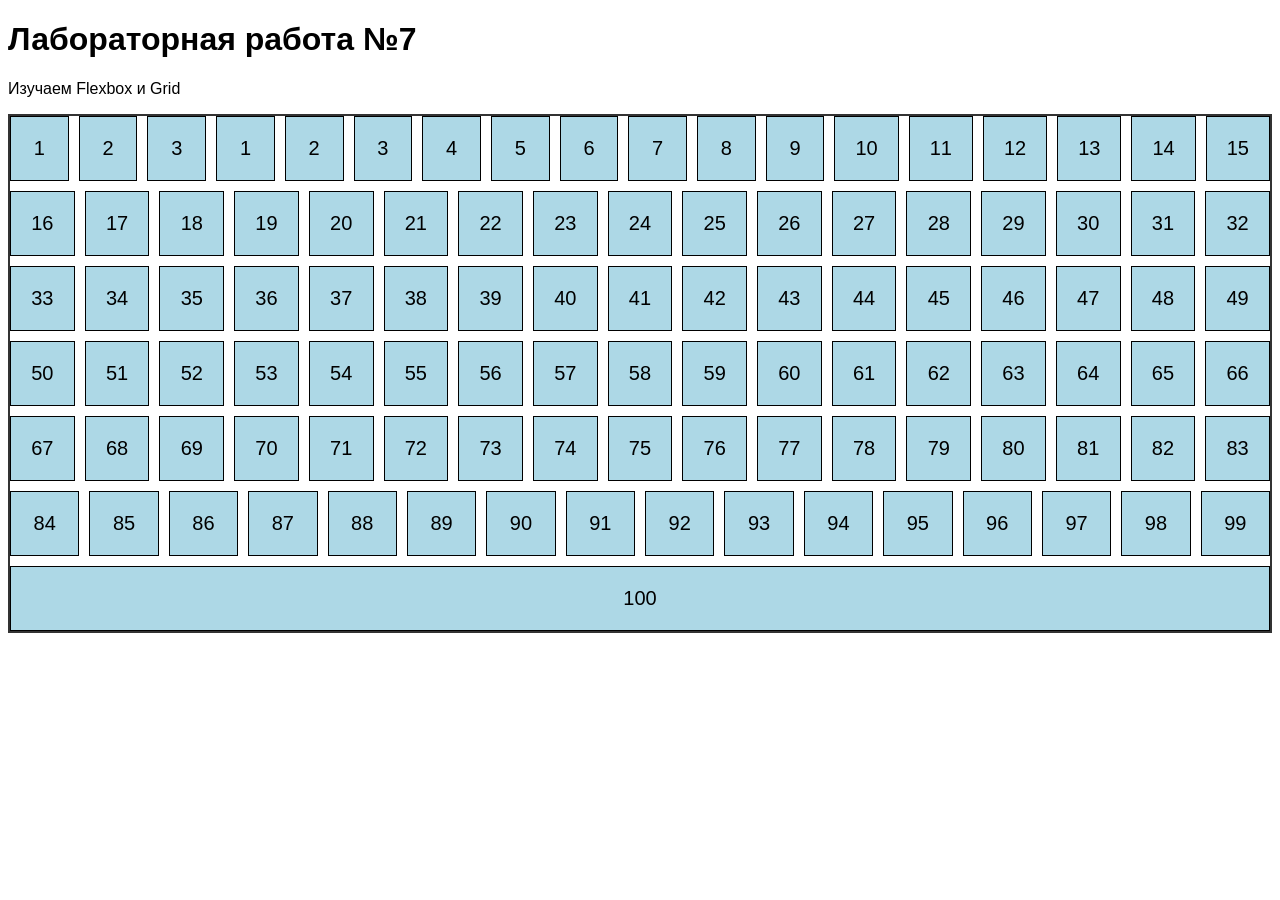
<file: index.html>
<!DOCTYPE html>
<html lang="ru-RU">
<head>
    <meta charset="UTF-8">
    <meta name="viewport" content="width=device-width, initial-scale=1.0">
    <title>Адаптивная верстка: FlexBox и Grid</title>
    <link rel="stylesheet" href="styles.css" />
</head>
<body>
    <h1>Лабораторная работа №7</h1>
    <p>Изучаем Flexbox и Grid</p>
    <div class="container">
        <div class="item">1</div>
        <div class="item">2</div>
        <div class="item">3</div>
        <div class="item">1</div>
        <div class="item">2</div>
        <div class="item">3</div>
        <div class="item">4</div>
        <div class="item">5</div>
        <div class="item">6</div>
        <div class="item">7</div>
        <div class="item">8</div>
        <div class="item">9</div>
        <div class="item">10</div>
        <div class="item">11</div>
        <div class="item">12</div>
        <div class="item">13</div>
        <div class="item">14</div>
        <div class="item">15</div>
        <div class="item">16</div>
        <div class="item">17</div>
        <div class="item">18</div>
        <div class="item">19</div>
        <div class="item">20</div>
        <div class="item">21</div>
        <div class="item">22</div>
        <div class="item">23</div>
        <div class="item">24</div>
        <div class="item">25</div>
        <div class="item">26</div>
        <div class="item">27</div>
        <div class="item">28</div>
        <div class="item">29</div>
        <div class="item">30</div>
        <div class="item">31</div>
        <div class="item">32</div>
        <div class="item">33</div>
        <div class="item">34</div>
        <div class="item">35</div>
        <div class="item">36</div>
        <div class="item">37</div>
        <div class="item">38</div>
        <div class="item">39</div>
        <div class="item">40</div>
        <div class="item">41</div>
        <div class="item">42</div>
        <div class="item">43</div>
        <div class="item">44</div>
        <div class="item">45</div>
        <div class="item">46</div>
        <div class="item">47</div>
        <div class="item">48</div>
        <div class="item">49</div>
        <div class="item">50</div>
        <div class="item">51</div>
        <div class="item">52</div>
        <div class="item">53</div>
        <div class="item">54</div>
        <div class="item">55</div>
        <div class="item">56</div>
        <div class="item">57</div>
        <div class="item">58</div>
        <div class="item">59</div>
        <div class="item">60</div>
        <div class="item">61</div>
        <div class="item">62</div>
        <div class="item">63</div>
        <div class="item">64</div>
        <div class="item">65</div>
        <div class="item">66</div>
        <div class="item">67</div>
        <div class="item">68</div>
        <div class="item">69</div>
        <div class="item">70</div>
        <div class="item">71</div>
        <div class="item">72</div>
        <div class="item">73</div>
        <div class="item">74</div>
        <div class="item">75</div>
        <div class="item">76</div>
        <div class="item">77</div>
        <div class="item">78</div>
        <div class="item">79</div>
        <div class="item">80</div>
        <div class="item">81</div>
        <div class="item">82</div>
        <div class="item">83</div>
        <div class="item">84</div>
        <div class="item">85</div>
        <div class="item">86</div>
        <div class="item">87</div>
        <div class="item">88</div>
        <div class="item">89</div>
        <div class="item">90</div>
        <div class="item">91</div>
        <div class="item">92</div>
        <div class="item">93</div>
        <div class="item">94</div>
        <div class="item">95</div>
        <div class="item">96</div>
        <div class="item">97</div>
        <div class="item">98</div>
        <div class="item">99</div>
        <div class="item">100</div>
</body>
</html>
</file>
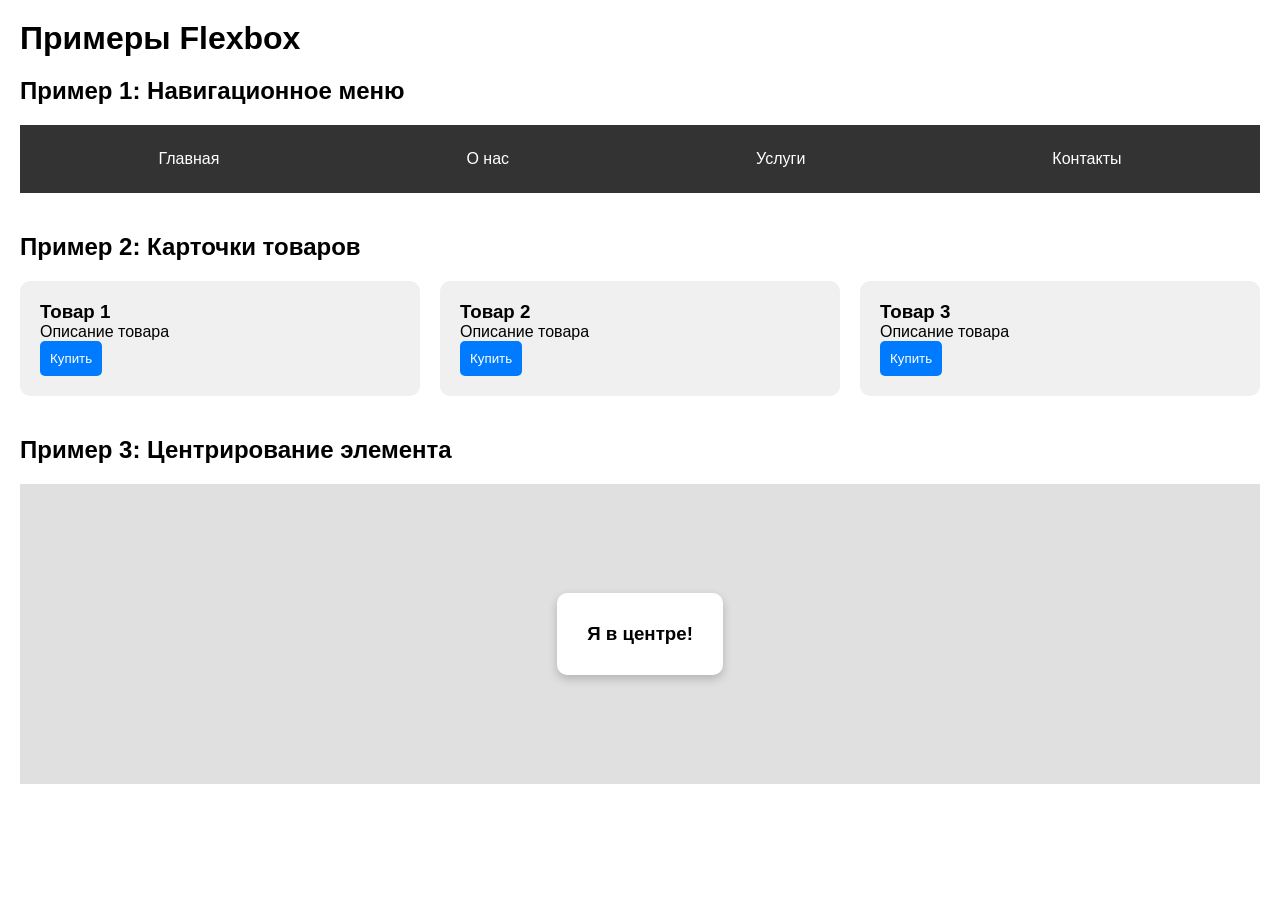
<file: flexbox.html>
<!DOCTYPE html>
<html lang="ru-RU">
<head>
    <meta charset="UTF-8">
    <meta name="viewport" content="width=device-width, initial-scale=1.0">
    <title>Flexbox Examples</title>
    <link rel="stylesheet" href="flexbox.css">
</head>
<body>
    <h1>Примеры Flexbox</h1>
    <section>
        <h2>Пример 1: Навигационное меню</h2>
        <nav class="navbar">
            <a href="#">Главная</a>
            <a href="#">О нас</a>
            <a href="#">Услуги</a>
            <a href="#">Контакты</a>
        </nav>
    </section>
    <section>
        <h2>Пример 2: Карточки товаров</h2>
        <div class="cards">
            <div class="card">
                <h3>Товар 1</h3>
                <p>Описание товара</p>
                <button>Купить</button>
            </div>
            <div class="card">
                <h3>Товар 2</h3>
                <p>Описание товара</p>
                <button>Купить</button>
            </div>
            <div class="card">
                <h3>Товар 3</h3>
                <p>Описание товара</p>
                <button>Купить</button>
            </div>
        </div>
    </section>
    <section>
        <h2>Пример 3: Центрирование элемента</h2>
        <div class="centered-box">
            <div class="centered-content">
                <h3>Я в центре!</h3>
            </div>
        </div>
    </section>
</body>
</html>
</file>
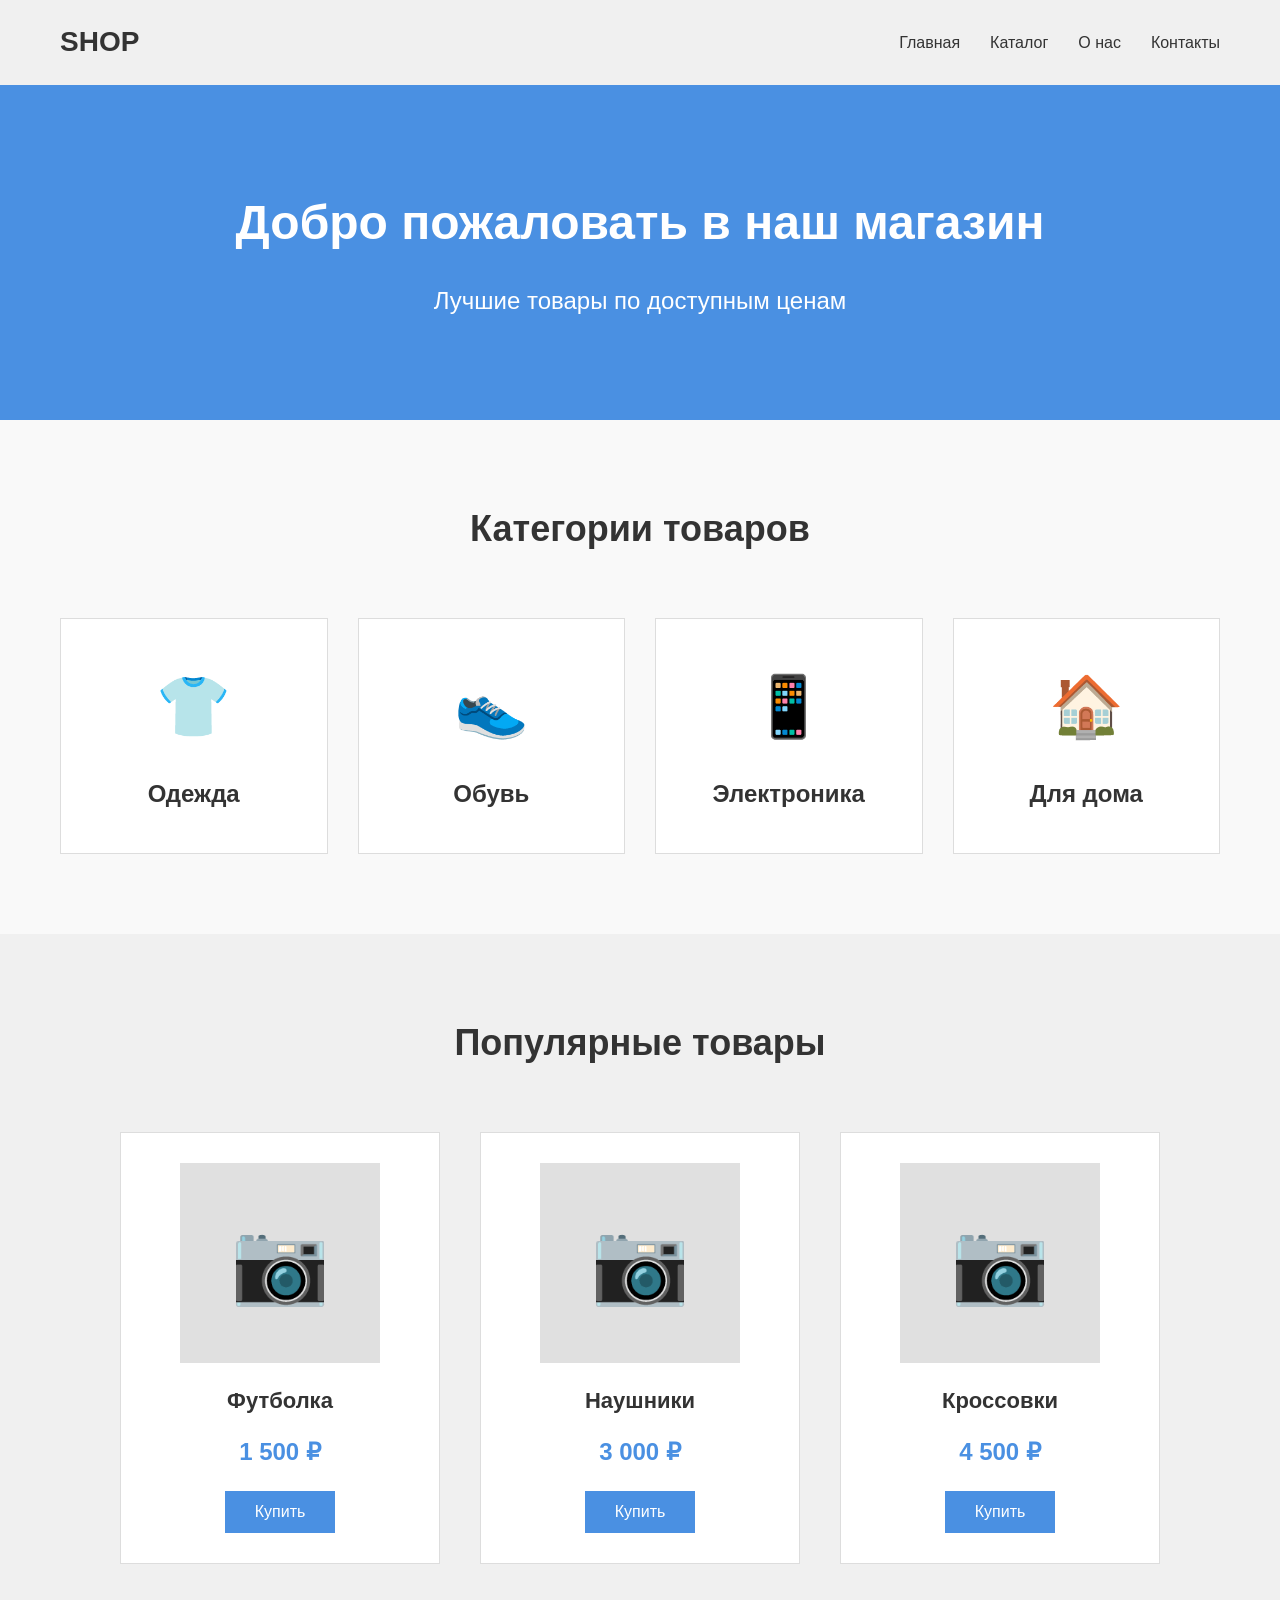
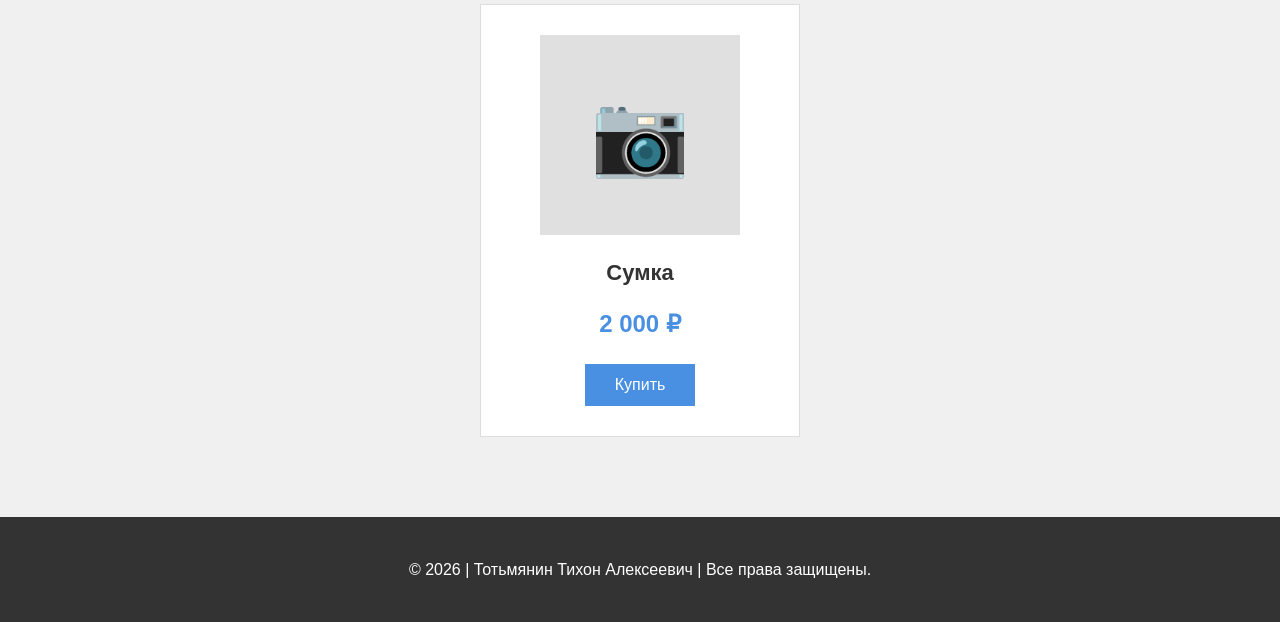
<file: shop.html>
<!DOCTYPE html>
<html lang="ru">
<head>
    <meta charset="UTF-8">
    <meta name="viewport" content="width=device-width, initial-scale=1.0">
    <title>Магазин</title>
    <link rel="stylesheet" href="shop.css">
</head>
<body>
    <header>
        <div class="container">
            <div class="logo">SHOP</div>
            <nav class="nav-menu">
                <a href="#">Главная</a>
                <a href="#">Каталог</a>
                <a href="#">О нас</a>
                <a href="#">Контакты</a>
            </nav>
        </div>
    </header>

    <section class="hero">
        <div class="container">
            <h1>Добро пожаловать в наш магазин</h1>
            <p>Лучшие товары по доступным ценам</p>
        </div>
    </section>

    <section class="categories">
        <div class="container">
            <h2>Категории товаров</h2>
            <div class="categories-grid">
                <div class="category-card">
                    <div class="category-icon">👕</div>
                    <h3>Одежда</h3>
                </div>
                <div class="category-card">
                    <div class="category-icon">👟</div>
                    <h3>Обувь</h3>
                </div>
                <div class="category-card">
                    <div class="category-icon">📱</div>
                    <h3>Электроника</h3>
                </div>
                <div class="category-card">
                    <div class="category-icon">🏠</div>
                    <h3>Для дома</h3>
                </div>
            </div>
        </div>
    </section>

    <section class="products">
        <div class="container">
            <h2>Популярные товары</h2>
            <div class="products-grid">
                <div class="product-card">
                    <div class="product-img">📷</div>
                    <h3>Футболка</h3>
                    <p class="price">1 500 ₽</p>
                    <button class="btn">Купить</button>
                </div>

                <div class="product-card">
                    <div class="product-img">📷</div>
                    <h3>Наушники</h3>
                    <p class="price">3 000 ₽</p>
                    <button class="btn">Купить</button>
                </div>

                <div class="product-card">
                    <div class="product-img">📷</div>
                    <h3>Кроссовки</h3>
                    <p class="price">4 500 ₽</p>
                    <button class="btn">Купить</button>
                </div>

                <div class="product-card">
                    <div class="product-img">📷</div>
                    <h3>Сумка</h3>
                    <p class="price">2 000 ₽</p>
                    <button class="btn">Купить</button>
                </div>
            </div>
        </div>
    </section>

    <footer>
        <div class="container">
            <p>&copy; 2026 | Тотьмянин Тихон Алексеевич | Все права защищены.</p>
        </div>
    </footer>
</body>
</html>
</file>
<file: styles.css>
body {
    font-family: Arial, sans-serif;
}

.container {
    border: 2px solid #333;
    padding: 10 px;
}

.container {
    display: flex;
    flex-wrap: wrap;
    gap: 10px;
}

.item  {
    flex-shrink: 0;
    flex: 1;
    align-self: flex-end;
}

.item {
    background-color: lightblue;
    border: 1px solid #000;
    padding: 20px;
    font-size: 20px;
    text-align: center;
}
</file>
<file: flexbox.css>
* {
    margin: 0;
    padding: 0;
    box-sizing: border-box;
}

.navbar {
    display: flex;
    justify-content: space-around;
    background-color: #333;
    padding: 15px;
}

.cards {
    display: flex;
    gap: 20px;
    flex-wrap: wrap;
}

.card {
    flex: 1 1 250px;
    background-color: #f0f0f0;
    padding: 20px;
    border-radius: 10px;
    display: flex;
    flex-direction: column;
}

.card p {
    flex-grow: 1;
}

.card button {
    align-self: flex-start;
    padding: 10px;
    background-color: #007bff;
    color: white;
    border: none;
    border-radius: 5px;
    cursor: pointer;
}

.centered-box {
    display: flex;
    justify-content: center;
    align-items: center;
    height: 300px;
    background-color: #e0e0e0;
}

body {
    font-family: Arial, sans-serif;
    padding: 20px;
}

section {
    margin-bottom: 40px;
}

h1, h2 {
    margin-bottom: 20px;
}

.navbar a {
    color: white;
    text-decoration: none;
    padding: 10px 20px;
}

.navbar a:hover {
    background-color: #555;
    border-radius: 5px;
}

.card button:hover {
    background-color: #0056b3;
}

.centered-content {
    background-color: white;
    padding: 30px;
    border-radius: 10px;
    box-shadow: 0 4px 10px rgba(0, 0, 0, 0.2);
}
</file>
<file: shop.css>
* {
    margin: 0;
    padding: 0;
    box-sizing: border-box;
}

body {
    font-family: Arial, sans-serif;
    line-height: 1.6;
    color: #333;
}

.container {
    width: 100%;
    max-width: 1200px;
    margin: 0 auto;
    padding: 0 20px;
}

header {
    background-color: #f0f0f0;
    padding: 20px 0;
}

header .container {
    display: flex;
    justify-content: space-between;
    align-items: center;
}

.logo {
    font-size: 28px;
    font-weight: bold;
}

.nav-menu {
    display: flex;
    gap: 30px;
}

.nav-menu a {
    text-decoration: none;
    color: #333;
    font-weight: 500;
}

.hero {
    background-color: #4a90e2;
    color: white;
    padding: 100px 0;
    text-align: center;
}

.hero h1 {
    font-size: 48px;
    margin-bottom: 20px;
}

.hero p {
    font-size: 24px;
}

.categories {
    padding: 80px 0;
    background-color: #f9f9f9;
}

.categories h2 {
    text-align: center;
    font-size: 36px;
    margin-bottom: 60px;
}

.categories-grid {
    display: flex;
    flex-wrap: wrap;
    justify-content: center;
    gap: 30px;
}

.category-card {
    flex: 1 1 250px;
    max-width: 300px;
    padding: 40px 30px;
    background-color: white;
    border: 1px solid #ddd;
    text-align: center;
}

.category-icon {
    font-size: 60px;
    margin-bottom: 20px;
}

.category-card h3 {
    font-size: 24px;
}

.products {
    padding: 80px 0;
    background-color: #f0f0f0;
}

.products h2 {
    text-align: center;
    font-size: 36px;
    margin-bottom: 60px;
}

.products-grid {
    display: flex;
    flex-wrap: wrap;
    justify-content: center;
    gap: 40px;
}

.product-card {
    flex: 1 1 280px;
    max-width: 320px;
    background-color: white;
    border: 1px solid #ddd;
    padding: 30px;
    text-align: center;
}

.product-img {
    width: 200px;
    height: 200px;
    margin: 0 auto 20px;
    background-color: #e0e0e0;
    display: flex;
    justify-content: center;
    align-items: center;
    font-size: 80px;
}

.product-card h3 {
    font-size: 22px;
    margin-bottom: 15px;
}

.price {
    font-size: 24px;
    font-weight: bold;
    color: #4a90e2;
    margin-bottom: 20px;
}

.btn {
    padding: 12px 30px;
    background-color: #4a90e2;
    color: white;
    border: none;
    font-size: 16px;
}

footer {
    background-color: #333;
    color: white;
    padding: 40px 0;
    text-align: center;
}

footer p {
    font-size: 16px;
}
</file>
